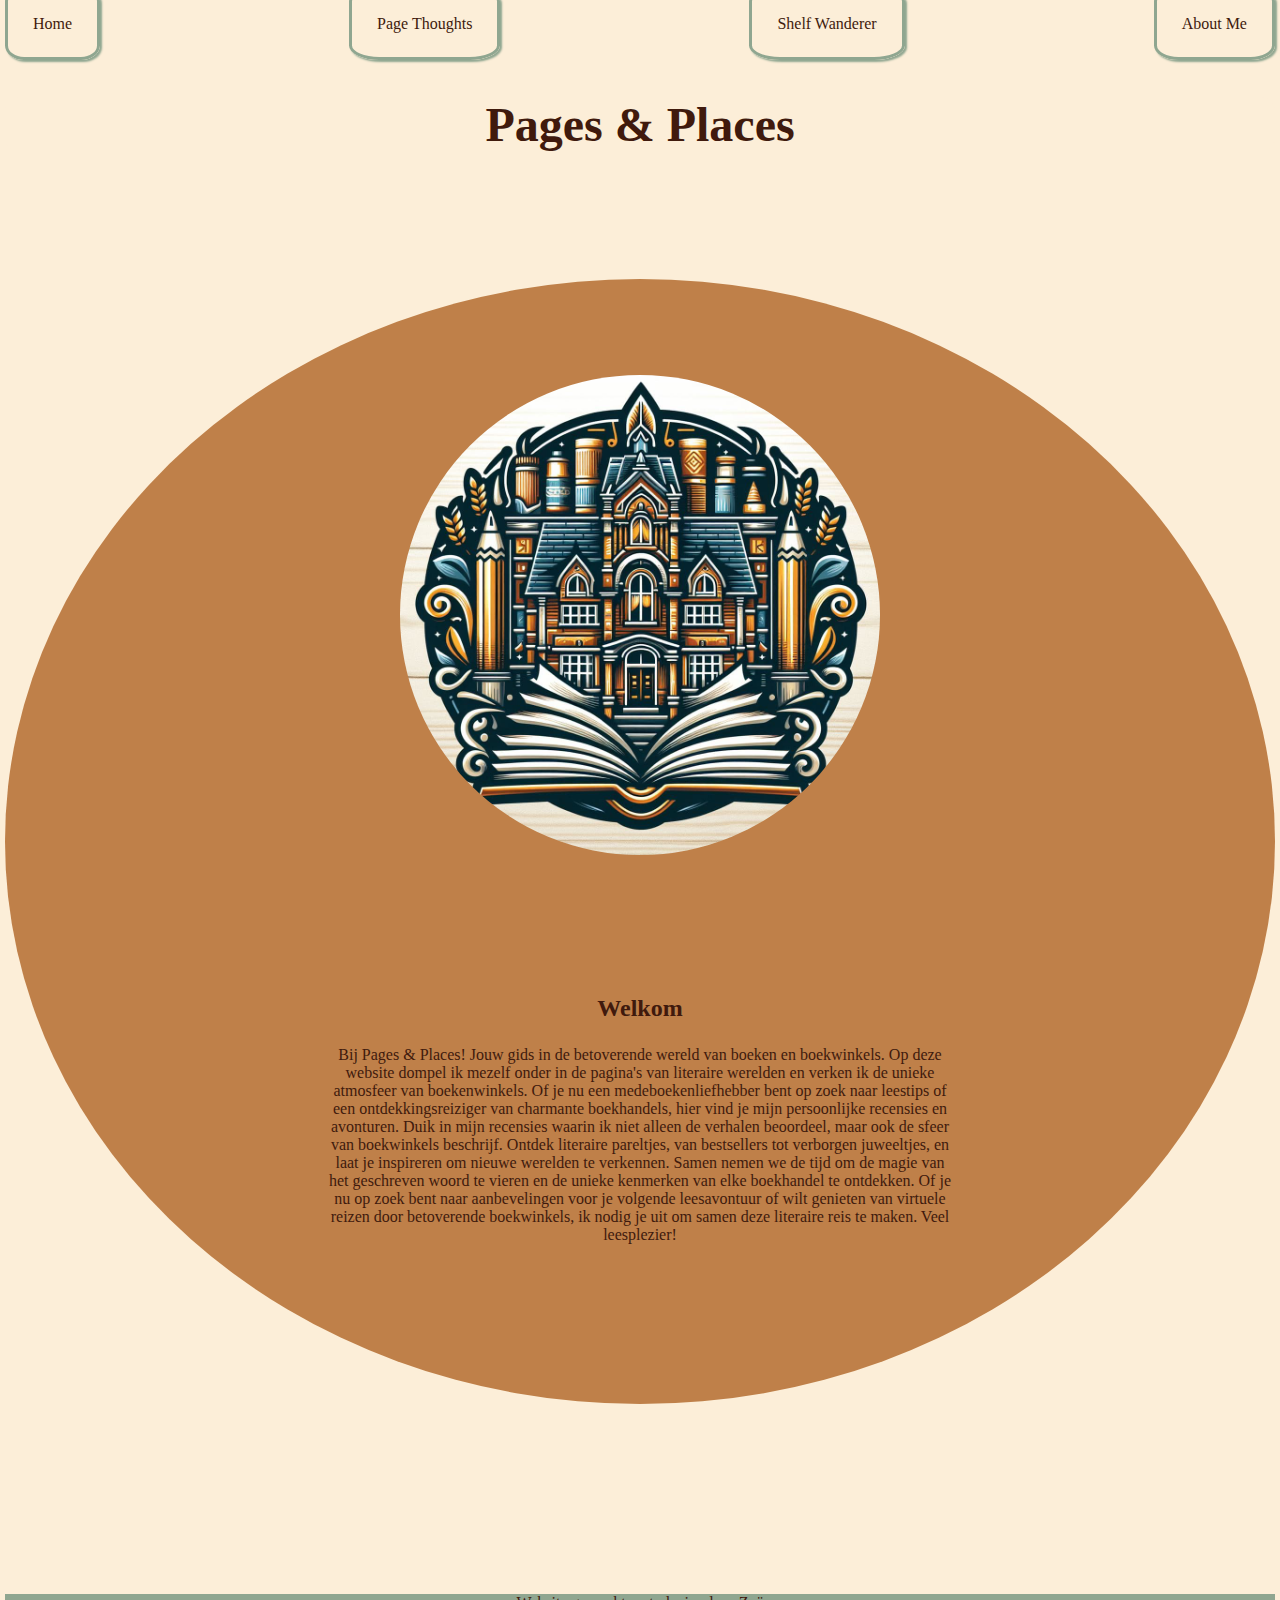
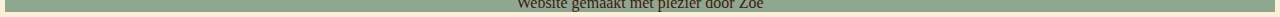
<file: index.html>
<!DOCTYPE html>
<html lang="nl">
<head>
    <meta charset="UTF-8">
    <meta name="viewport" content="width=device-width, initial-scale=1.0">
    <title>Pages&Places</title>
    <link rel="stylesheet" href="style.css">
</head>

<body>
    <header>
        <nav>
            <ul>
                <li><a href="index.html">Home</a></li> 
                <li><a href="page-thoughts.html">Page Thoughts</a></li>
                <li><a href="shelf-wanderer.html">Shelf Wanderer</a></li>
                <li><a href="about-me.html">About Me</a></li>
            </ul>
        </nav>
    </header>
    <main>
        <h1>Pages & Places</h1>
        <section class="homepagina">
                <img src="images/logo-van-website.jpg" alt="een opengeslagen boek met een groot oud huis in het midden, geillustreerd"> <!-- de bron van de foto's zijn: unsplash.com -->
                <h2>Welkom</h2>
                <p>Bij Pages & Places! Jouw gids in de betoverende wereld van boeken en boekwinkels.
                Op deze website dompel ik mezelf onder in de pagina's van literaire werelden en verken ik de unieke atmosfeer van boekenwinkels. 
                Of je nu een medeboekenliefhebber bent op zoek naar leestips of een ontdekkingsreiziger van charmante boekhandels, hier vind je
                mijn persoonlijke recensies en avonturen. Duik in mijn recensies waarin ik niet alleen de verhalen beoordeel, maar
                ook de sfeer van boekwinkels beschrijf. Ontdek literaire pareltjes, van bestsellers tot verborgen juweeltjes, en
                laat je inspireren om nieuwe werelden te verkennen. Samen nemen we de tijd om de magie van het geschreven woord te
                vieren en de unieke kenmerken van elke boekhandel te ontdekken. Of je nu op zoek bent naar aanbevelingen voor je
                volgende leesavontuur of wilt genieten van virtuele reizen door betoverende boekwinkels, ik nodig je uit om samen
                deze literaire reis te maken. Veel leesplezier!</p>
                <!--bron van de tekst is: https://chat.openai.com -->
        </section>
    </main>
    <footer>
        <p>Website gemaakt met plezier door Zoë</p>
    </footer>

</body>
</html>
</file>
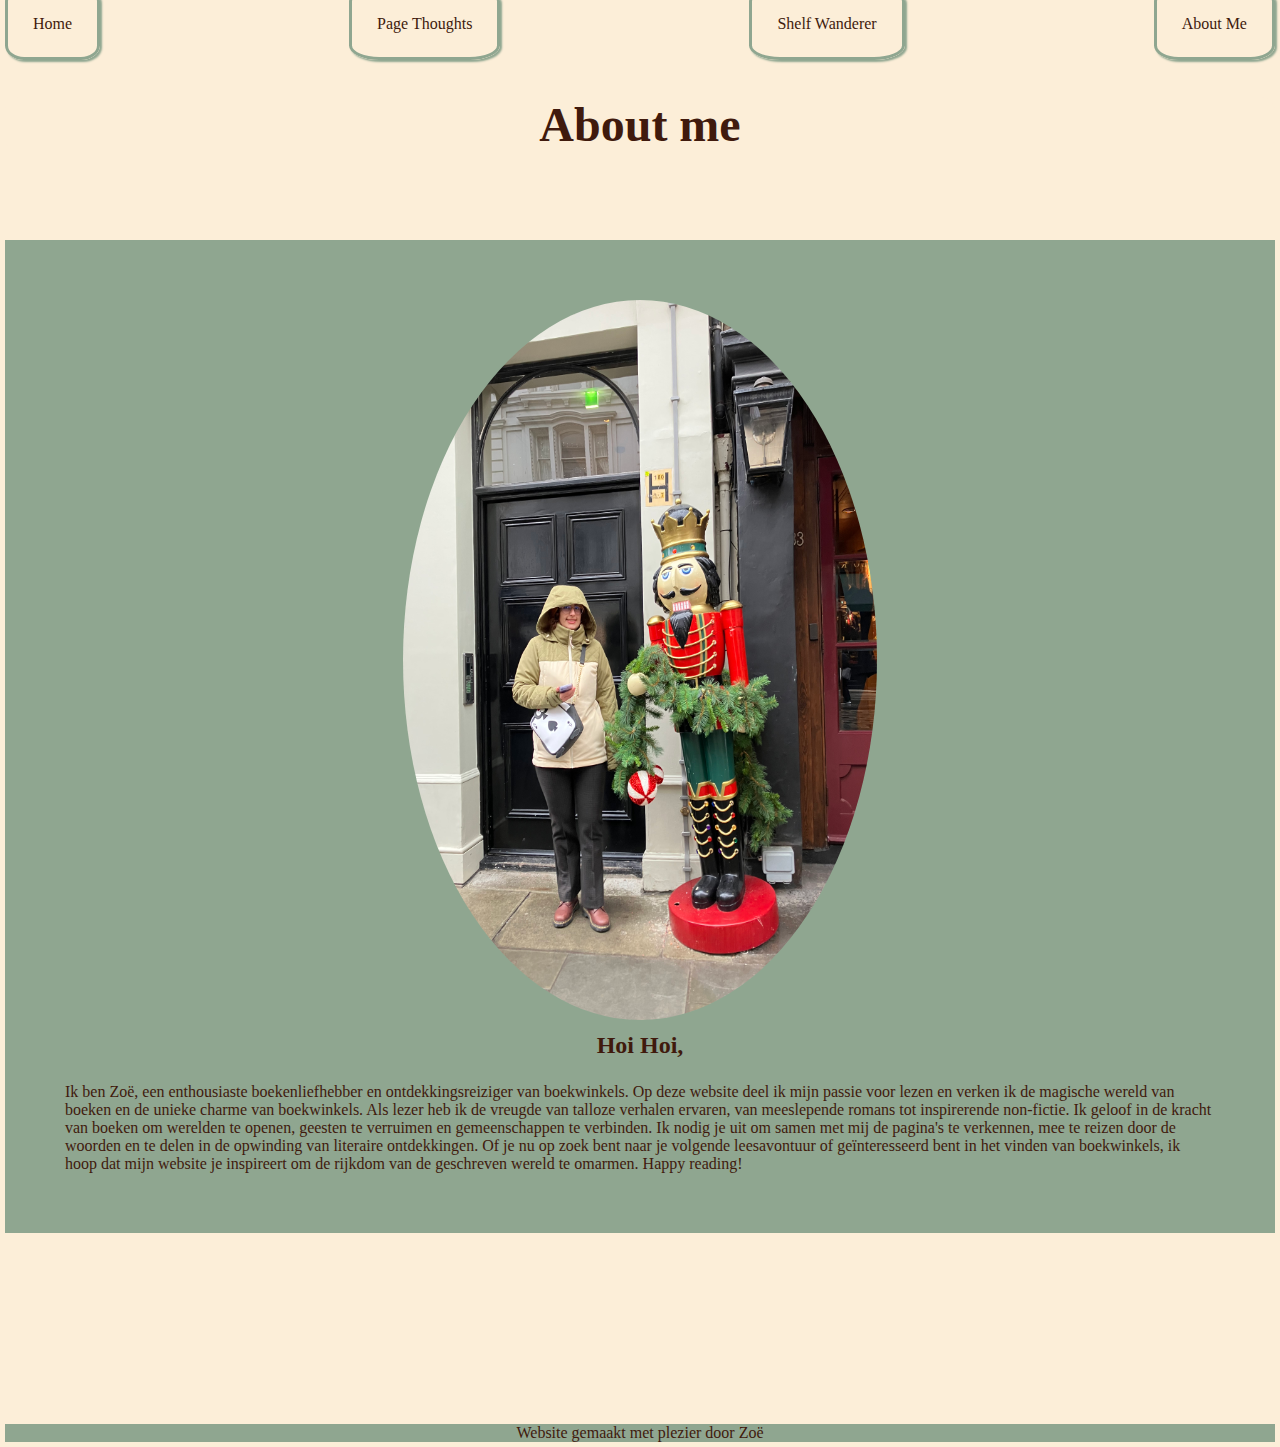
<file: about-me.html>
<!DOCTYPE html>
<html lang="nl">
<head>
    <meta charset="UTF-8">
    <meta name="viewport" content="width=device-width, initial-scale=1.0">
    <title>About Me</title>
    <link rel="stylesheet" href="style.css">
</head>

<body>
    <header>
        <nav>
            <ul>
                <li><a href="index.html">Home</a></li> 
                <li><a href="page-thoughts.html">Page Thoughts</a></li>
                <li><a href="shelf-wanderer.html">Shelf Wanderer</a></li>
                <li><a href="about-me.html">About Me</a></li>
            </ul>
        </nav>
    </header>
    <main>
            <h1>About me</h1>
    <section>
        <div class="coolman">
            <img src="images/comp-ik-met-notenkraker.jpeg" alt="een foto van een meisje en een levensgrote notenkraker pop">
            <h2>Hoi Hoi,</h2>
            <p>Ik ben Zoë, een enthousiaste boekenliefhebber en ontdekkingsreiziger van boekwinkels.
                Op deze website deel ik mijn passie voor lezen en verken ik de magische wereld van boeken en de unieke charme van boekwinkels. 
                Als lezer heb ik de vreugde van talloze verhalen ervaren, van meeslepende romans tot inspirerende non-fictie. 
                Ik geloof in de kracht van boeken om werelden te openen, geesten te verruimen en gemeenschappen te verbinden.
                Ik nodig je uit om samen met mij de pagina's te verkennen, mee te reizen door de woorden 
                en te delen in de opwinding van literaire ontdekkingen. Of je nu op zoek bent naar je volgende leesavontuur 
                of geïnteresseerd bent in het vinden van boekwinkels, ik hoop dat mijn website je inspireert om de rijkdom van de geschreven wereld te omarmen. 
                Happy reading!
            </p> <!--bron van de tekst is: https://chat.openai.com -->
        </div>
    </section>
    </main>
    <footer>
        <p>Website gemaakt met plezier door Zoë</p>
    </footer>

</body>
</html>
</file>
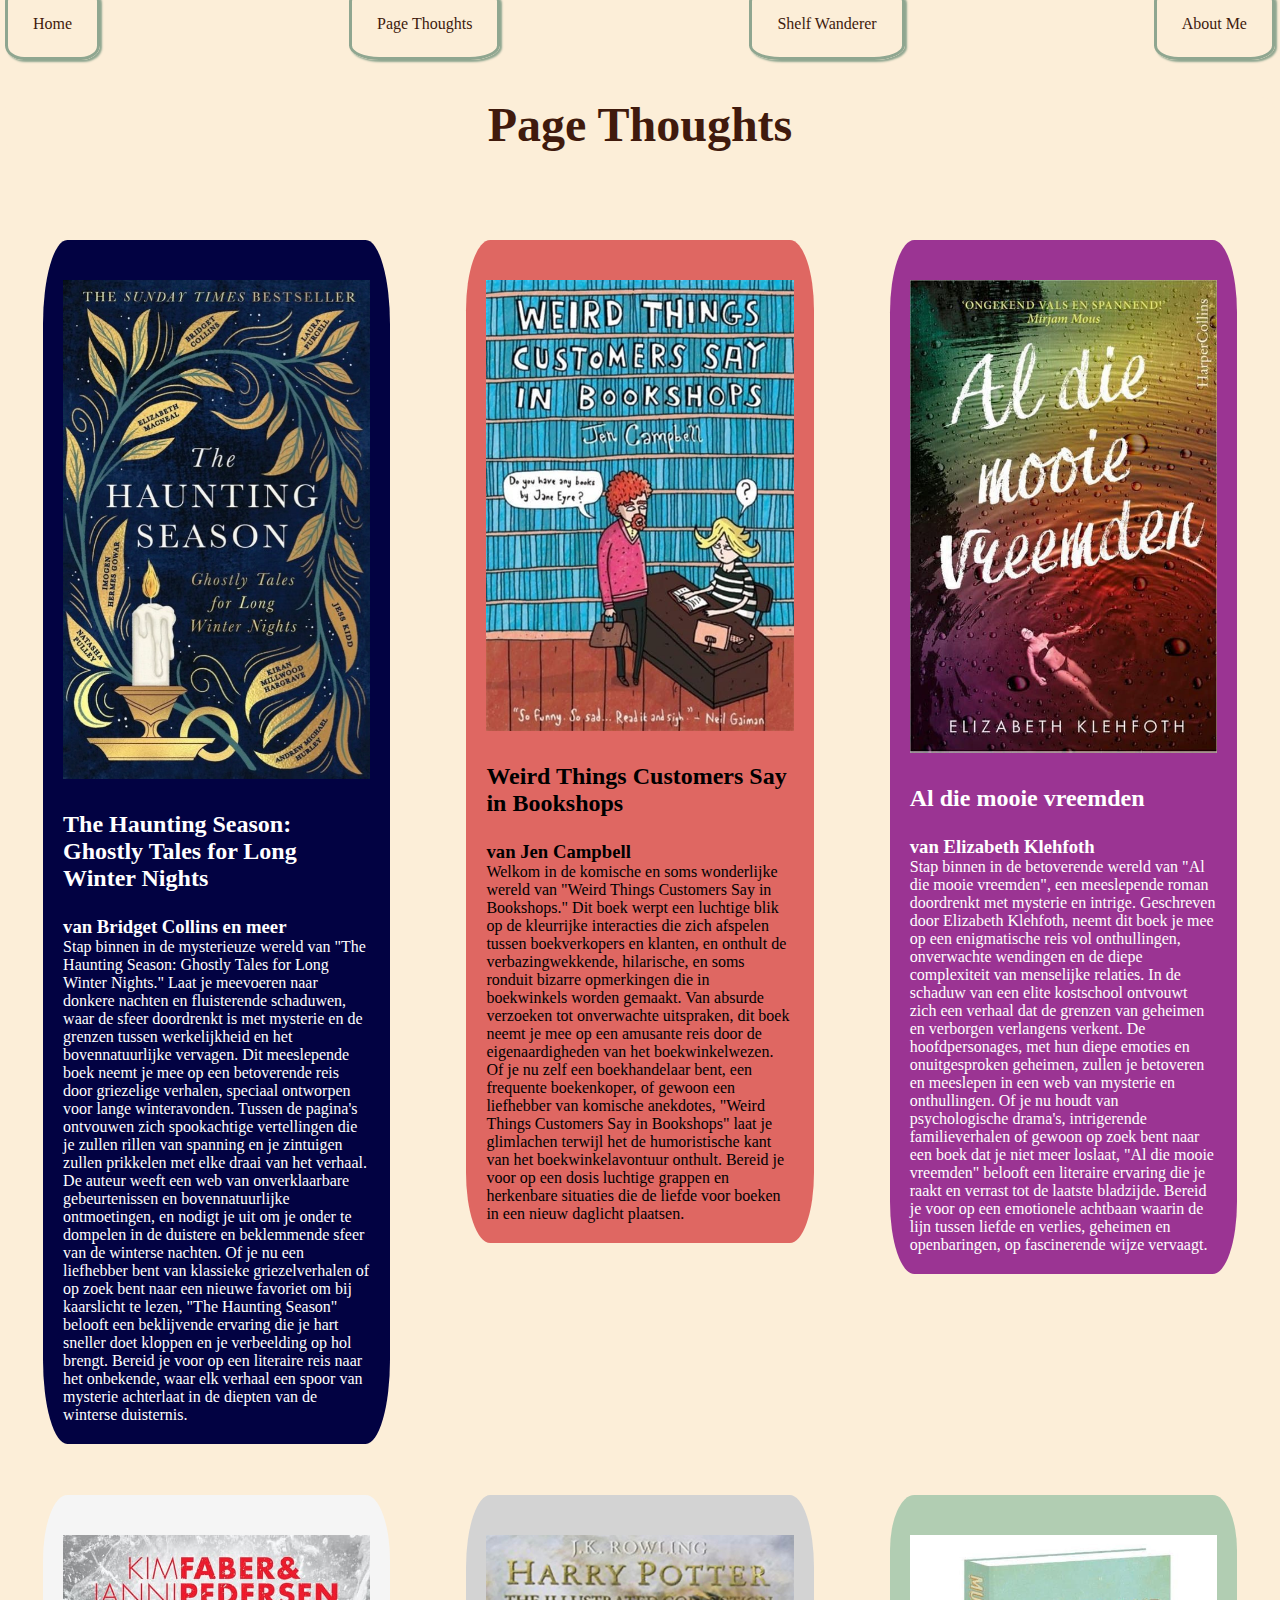
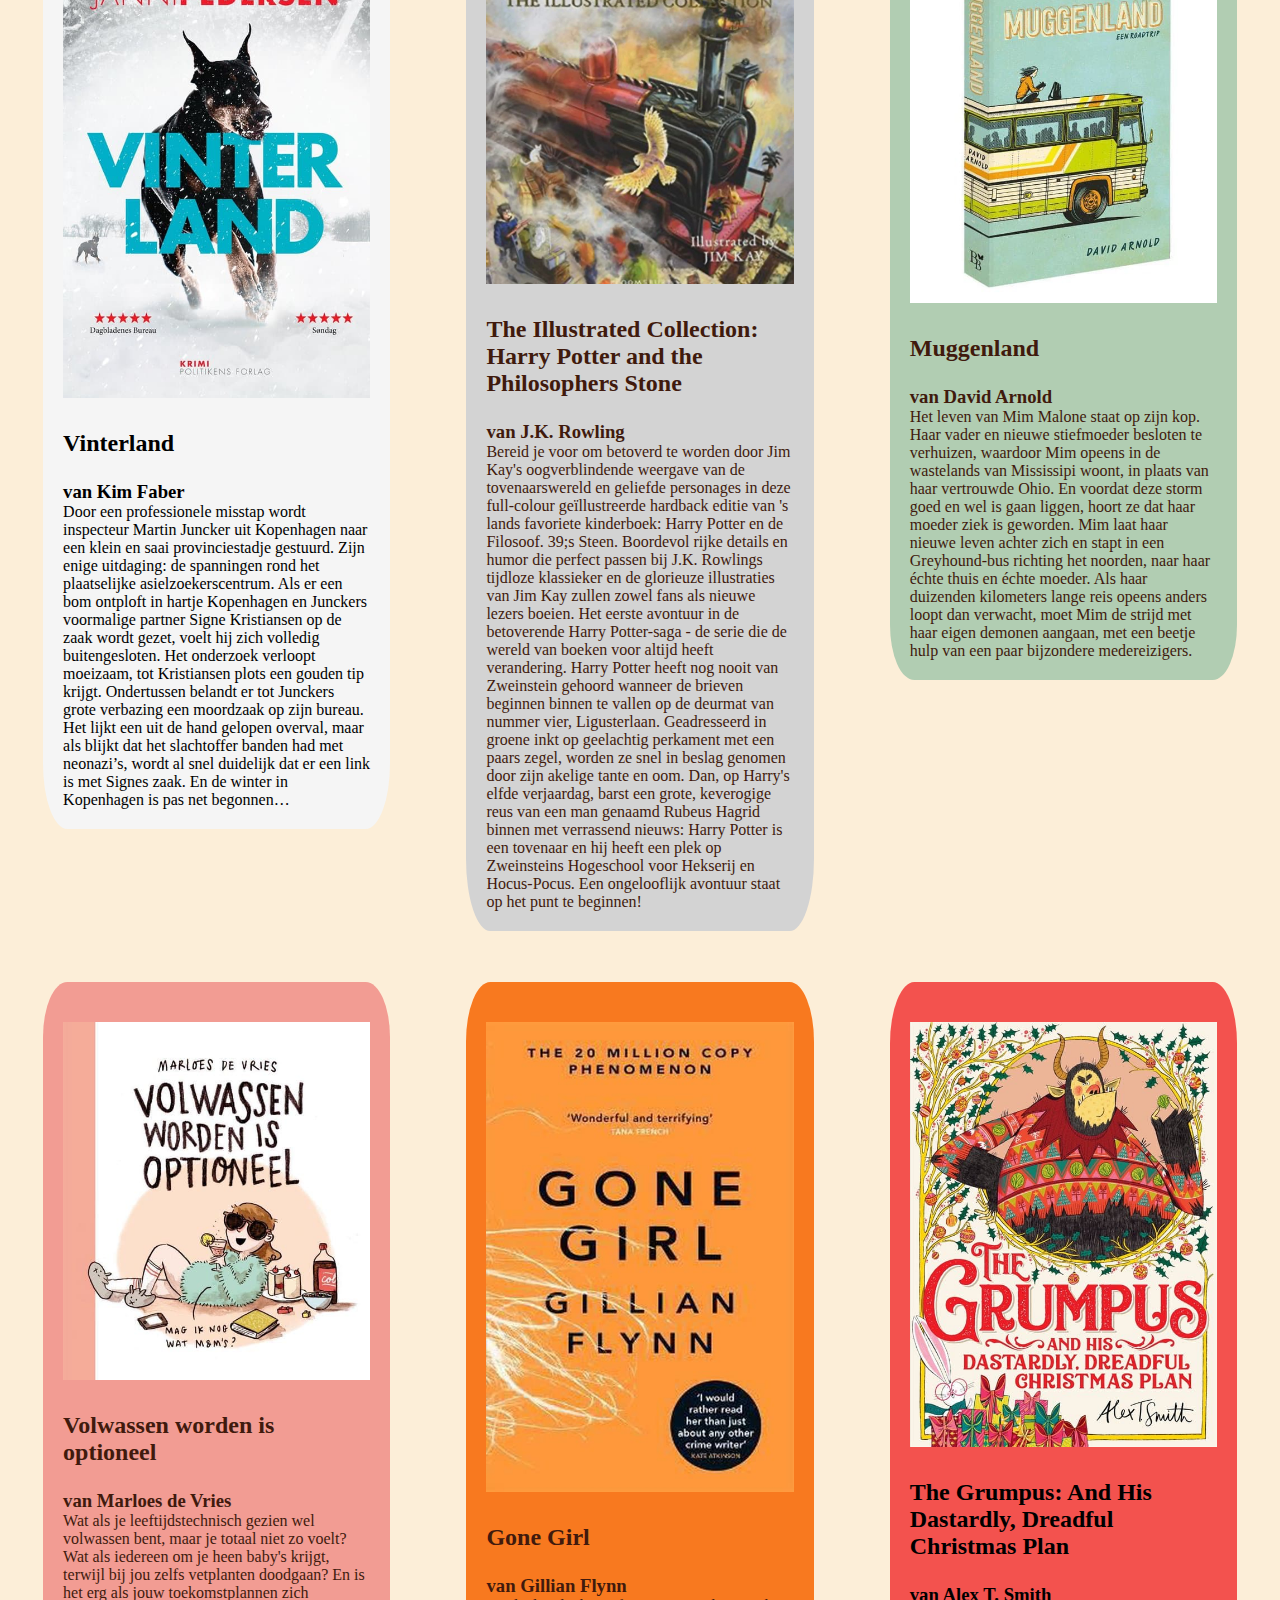
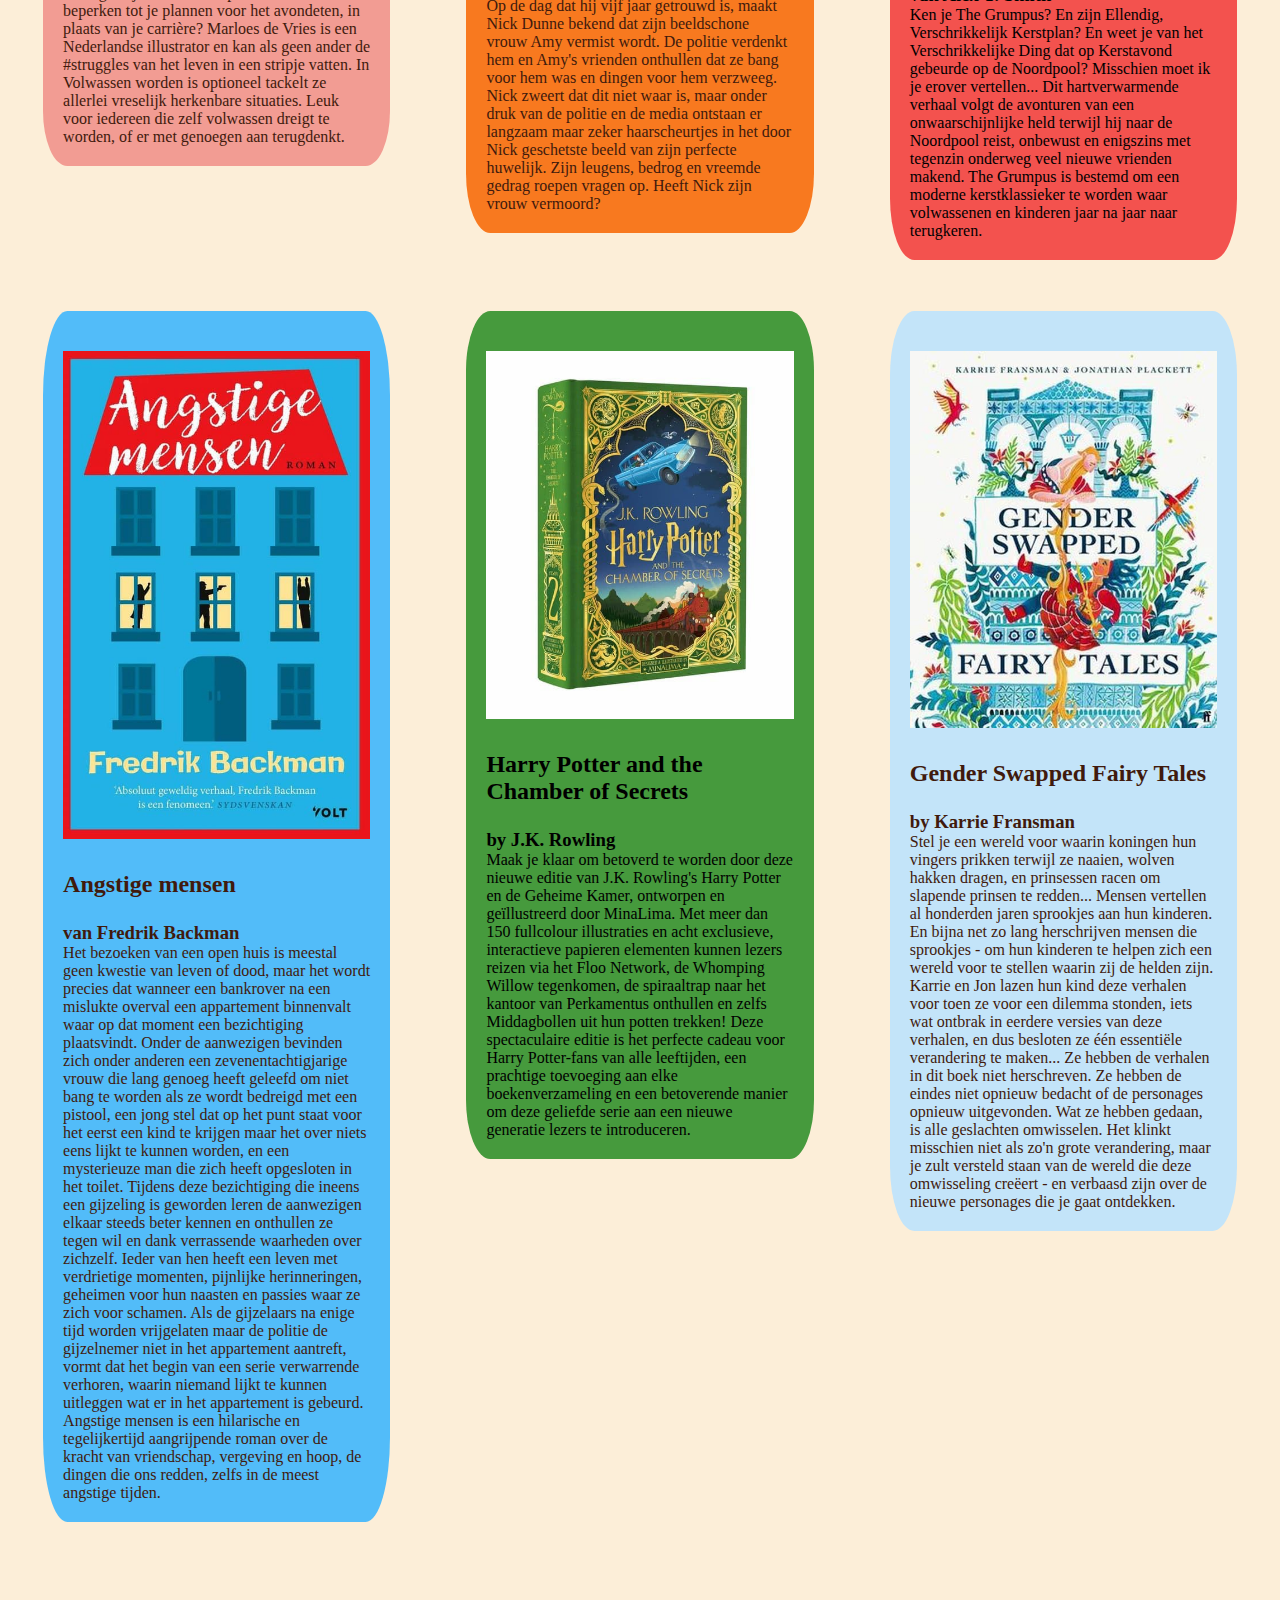
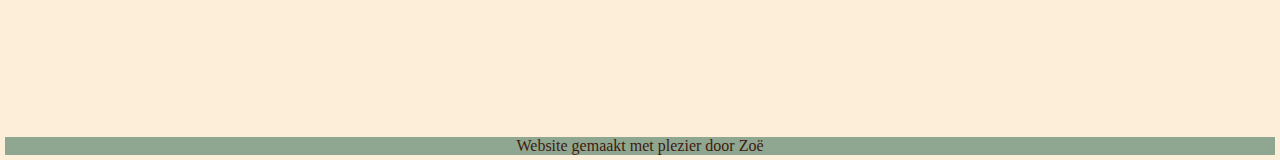
<file: page-thoughts.html>
<!DOCTYPE html>
<html lang="nl">
<head>
    <meta charset="UTF-8">
    <meta name="viewport" content="width=device-width, initial-scale=1.0">
    <title>Page Thoughts</title>
    <link rel="stylesheet" href="style.css">
</head>

<body>
    <header>
        <nav>
            <ul>
                <li><a href="index.html">Home</a></li> 
                <li><a href="page-thoughts.html">Page Thoughts</a></li>
                <li><a href="shelf-wanderer.html">Shelf Wanderer</a></li>
                <li><a href="about-me.html">About Me</a></li>
            </ul>
        </nav>
    </header>
    <main>

        <h1>Page Thoughts</h1>
        <div>
            <section class="links">
                <img src="images/the-haunting-season.jpg" alt="the haunting season boek omhulsel, er is een kaars te zien en goudkleurige blaadjes, alles is geïllustreerd"> <!--bron van de foto is: https://www.bol.com/nl/nl/p/the-haunting-season/9300000017387103/?bltgh=p1vFdNLjZmBCxAc1CspCRQ.2_24.25.ProductImage -->
                <h2>The Haunting Season: Ghostly Tales for Long Winter Nights</h2>
                <h3>van Bridget Collins en meer</h3>
                <p>Stap binnen in de mysterieuze wereld van "The Haunting Season: Ghostly Tales for Long Winter Nights." Laat je 
                    meevoeren naar donkere nachten en fluisterende schaduwen, waar de sfeer doordrenkt is met mysterie en de grenzen 
                    tussen werkelijkheid en het bovennatuurlijke vervagen. Dit meeslepende boek neemt je mee op een betoverende reis 
                    door griezelige verhalen, speciaal ontworpen voor lange winteravonden. Tussen de pagina's ontvouwen zich 
                    spookachtige vertellingen die je zullen rillen van spanning en je zintuigen zullen prikkelen met elke draai van 
                    het verhaal. De auteur weeft een web van onverklaarbare gebeurtenissen en bovennatuurlijke ontmoetingen, en nodigt 
                    je uit om je onder te dompelen in de duistere en beklemmende sfeer van de winterse nachten. Of je nu een 
                    liefhebber bent van klassieke griezelverhalen of op zoek bent naar een nieuwe favoriet om bij kaarslicht te lezen, 
                    "The Haunting Season" belooft een beklijvende ervaring die je hart sneller doet kloppen en je verbeelding op hol 
                    brengt. Bereid je voor op een literaire reis naar het onbekende, waar elk verhaal een spoor van mysterie 
                    achterlaat in de diepten van de winterse duisternis.
                </p> <!--bron van de tekst is: https://chat.openai.com -->
            </section>
            <section class="rechts">
                <img src="images/comp-weird-things-people-say-in-bookshops.jpg" alt="boek cover van het boek weird things people say in bookshops, erop zijn twee geïllustreerde mensen te zien, ze staan in een boekenwinkel en de ene persoon vraagt wat aan de ander."> <!--bron van de foto is: https://www.bol.com/nl/nl/p/weird-things-customers-say-in-bookshops/9200000000236870/?bltgh=qIvCtouRx-t8K3buVVpHNg.2_12.13.ProductTitle -->
                <h2>Weird Things Customers Say in Bookshops</h2>
                <h3>van Jen Campbell</h3>
                <p>Welkom in de komische en soms wonderlijke wereld van "Weird Things Customers Say in Bookshops." Dit boek werpt 
                    een luchtige blik op de kleurrijke interacties die zich afspelen tussen boekverkopers en klanten, en onthult 
                    de verbazingwekkende, hilarische, en soms ronduit bizarre opmerkingen die in boekwinkels worden gemaakt. Van 
                    absurde verzoeken tot onverwachte uitspraken, dit boek neemt je mee op een amusante reis door de eigenaardigheden 
                    van het boekwinkelwezen. Of je nu zelf een boekhandelaar bent, een frequente boekenkoper, of gewoon een 
                    liefhebber van komische anekdotes, "Weird Things Customers Say in Bookshops" laat je glimlachen terwijl het 
                    de humoristische kant van het boekwinkelavontuur onthult. Bereid je voor op een dosis luchtige grappen en 
                    herkenbare situaties die de liefde voor boeken in een nieuw daglicht plaatsen.
                </p> <!--bron van de tekst is: https://chat.openai.com -->
            </section>
            <section class="mooie">
                <img src="images/comp-al-die-mooie-vreemden.jpg" alt="al die mooie vreemden boek cover, er is een vrouw te zien die op haar rug in het water drijft."> <!--bron van de foto is: https://www.bol.com/nl/nl/p/al-die-mooie-vreemden/9200000108666798/?bltgh=lRzg9mqOI1YulYcx0D9JUw.2_6.7.ProductTitle -->
                <h2>Al die mooie vreemden</h2>
                <h3>van Elizabeth Klehfoth</h3>
                <p>Stap binnen in de betoverende wereld van "Al die mooie vreemden", een meeslepende roman doordrenkt met mysterie 
                    en intrige. Geschreven door Elizabeth Klehfoth, neemt dit boek je mee op een enigmatische reis vol onthullingen, 
                    onverwachte wendingen en de diepe complexiteit van menselijke relaties. In de schaduw van een elite kostschool 
                    ontvouwt zich een verhaal dat de grenzen van geheimen en verborgen verlangens verkent. De hoofdpersonages, met 
                    hun diepe emoties en onuitgesproken geheimen, zullen je betoveren en meeslepen in een web van mysterie en 
                    onthullingen. Of je nu houdt van psychologische drama's, intrigerende familieverhalen of gewoon op zoek bent 
                    naar een boek dat je niet meer loslaat, "Al die mooie vreemden" belooft een literaire ervaring die je raakt 
                    en verrast tot de laatste bladzijde. Bereid je voor op een emotionele achtbaan waarin de lijn tussen liefde 
                    en verlies, geheimen en openbaringen, op fascinerende wijze vervaagt.
                </p> <!--bron van de tekst is: https://chat.openai.com -->
            </section>
        </div>
        <div>
            <section class="vinterland">
                <img src="images/comp-vinterland.jpg" alt="boek cover vinterland, er zijn twee doberman honden te zien, eentje dichtbij en de ander ver weg, degene die het grootste in beeld staat is aan het rennen door de sneeuw die overal ligt."> <!--bron van de foto is: https://www.bol.com/nl/nl/p/vinterland/9300000109206829/?c2a=buy&bltgh=lV2tXXOT5X0WrotuUFdHpA.2_24_25.26.FeatureOptionButton#productTitle -->
                <h2>Vinterland</h2>
                <h3>van Kim Faber</h3>
                <p>Door een professionele misstap wordt inspecteur Martin Juncker uit Kopenhagen naar een klein en saai 
                    provinciestadje gestuurd. Zijn enige uitdaging: de spanningen rond het plaatselijke asielzoekerscentrum. Als 
                    er een bom ontploft in hartje Kopenhagen en Junckers voormalige partner Signe Kristiansen op de zaak wordt 
                    gezet, voelt hij zich volledig buitengesloten. Het onderzoek verloopt moeizaam, tot Kristiansen plots een 
                    gouden tip krijgt. Ondertussen belandt er tot Junckers grote verbazing een moordzaak op zijn bureau. Het 
                    lijkt een uit de hand gelopen overval, maar als blijkt dat het slachtoffer banden had met neonazi’s, wordt al 
                    snel duidelijk dat er een link is met Signes zaak. En de winter in Kopenhagen is pas net begonnen…
                </p> <!--bron van de tekst is: https://chat.openai.com -->
            </section>
            <section class="hpstone">
                <img src="images/comp-harry-potter-illustrated-philosophers-stone.jpg" alt="harry potter geïllustreerde steen der wijzen boek cover, er is een grote rood zwarte stoomlocomotief te zien, een uil, kat, harry potter, en veel rook. Die vele rook komt door de stoomlocomotief die al duidelijk aan het stomen is."> <!--bron van de foto is:https://www.goodreads.com/book/show/197083574-harry-potter-and-the-philosopher-s-stone?from_search=true&from_srp=true&qid=Q5Ek1H4IMt&rank=2 -->
                <h2>The Illustrated Collection: Harry Potter and the Philosophers Stone</h2>
                <h3>van J.K. Rowling</h3>
                <p> Bereid je voor om betoverd te worden door Jim Kay's oogverblindende weergave van de tovenaarswereld en 
                    geliefde personages in deze full-colour geïllustreerde hardback editie van 's lands favoriete kinderboek: 
                    Harry Potter en de Filosoof. 39;s Steen. Boordevol rijke details en humor die perfect passen bij J.K. Rowlings 
                    tijdloze klassieker en de glorieuze illustraties van Jim Kay zullen zowel fans als nieuwe lezers boeien. Het 
                    eerste avontuur in de betoverende Harry Potter-saga - de serie die de wereld van boeken voor altijd heeft 
                    verandering. Harry Potter heeft nog nooit van Zweinstein gehoord wanneer de brieven beginnen binnen te vallen 
                    op de deurmat van nummer vier, Ligusterlaan. Geadresseerd in groene inkt op geelachtig perkament met een paars 
                    zegel, worden ze snel in beslag genomen door zijn akelige tante en oom. Dan, op Harry's elfde verjaardag, barst 
                    een grote, keverogige reus van een man genaamd Rubeus Hagrid binnen met verrassend nieuws: Harry Potter is een 
                    tovenaar en hij heeft een plek op Zweinsteins Hogeschool voor Hekserij en Hocus-Pocus. Een ongelooflijk avontuur 
                    staat op het punt te beginnen!
                </p> <!--bron van de tekst is: https://chat.openai.com -->
            </section>
            <section class="muggenland">
                <img src="images/comp-muggenland.jpg" alt="Muggenland boek cover, waarop een bus te zien is waar een meisje op zit met een boek in haar handen en een rugzak naast haar, het is allemaal geïllustreerd."> <!--bron van de foto is: https://www.bol.com/nl/nl/p/muggenland/9200000076194926/?bltgh=qNRb5HtsqT8gSv3La-5BfA.2_6.7.ProductTitle -->
                <h2>Muggenland</h2>
                <h3>van David Arnold</h3>
                <p>Het leven van Mim Malone staat op zijn kop. Haar vader en nieuwe stiefmoeder besloten te verhuizen, waardoor 
                    Mim opeens in de wastelands van Mississipi woont, in plaats van haar vertrouwde Ohio. En voordat deze 
                    storm goed en wel is gaan liggen, hoort ze dat haar moeder ziek is geworden. Mim laat haar nieuwe leven 
                    achter zich en stapt in een Greyhound-bus richting het noorden, naar haar échte thuis en échte moeder. 
                    Als haar duizenden kilometers lange reis opeens anders loopt dan verwacht, moet Mim de strijd met haar 
                    eigen demonen aangaan, met een beetje hulp van een paar bijzondere medereizigers.
                </p> <!--bron van de tekst is: https://chat.openai.com -->
            </section>
        </div>
        <div>
            <section class="volwassenwordenisoptioneel">
                <img src="images/comp-volwassen-worden-is-optioneel.jpg" alt="Volwassen worden is optioneel boek cover, waarop een geïllustreerde vrouw liggend op haar zij te zien is met een zonnebril op en een cocktail in haar hand. Ze heeft lange sokken aan die tot net onder haar knieën komen en ze heeft grijze dierensloffen aan. Om haar heen ligt een taart met die een stuk mist, een coca cola flesje waar al een paar slokken uit zijn, een bakje met snoepjes, een dicht boek en een telefoon die oplicht. "> <!--bron van de foto is: https://www.bol.com/nl/nl/p/volwassen-worden-is-optioneel/9200000101990278/?bltgh=hQia8dRHTogwBIq-NXZOdg.2_11.12.ProductTitle -->
                <h2>Volwassen worden is optioneel</h2>
                <h3>van Marloes de Vries</h3>
                <p>Wat als je leeftijdstechnisch gezien wel volwassen bent, maar je totaal niet zo voelt? Wat als iedereen 
                    om je heen baby's krijgt, terwijl bij jou zelfs vetplanten doodgaan? En is het erg als jouw toekomstplannen 
                    zich beperken tot je plannen voor het avondeten, in plaats van je carrière? Marloes de Vries is een 
                    Nederlandse illustrator en kan als geen ander de #struggles van het leven in een stripje vatten. In 
                    Volwassen worden is optioneel tackelt ze allerlei vreselijk herkenbare situaties. Leuk voor iedereen 
                    die zelf volwassen dreigt te worden, of er met genoegen aan terugdenkt.
                </p> <!--bron van de tekst is: https://chat.openai.com -->
            </section>
            <section class="gonegirl">
                <img src="images/comp-gone-girl.jpg" alt="gone girl boek cover, waarop de titel van het boek te zien is en een paar citaten uit reviews van het boek."> <!--bron van de foto is: https://www.bol.com/nl/nl/p/gone-girl/9200000007557285/?bltgh=mQlvueVKPOiWrl8UKO1K3Q.2_18.19.ProductTitle -->
                <h2>Gone Girl</h2>
                <h3>van Gillian Flynn</h3>
                <p>Op de dag dat hij vijf jaar getrouwd is, maakt Nick Dunne bekend dat zijn beeldschone vrouw Amy vermist 
                    wordt. De politie verdenkt hem en Amy's vrienden onthullen dat ze bang voor hem was en dingen voor hem 
                    verzweeg. Nick zweert dat dit niet waar is, maar onder druk van de politie en de media ontstaan er langzaam 
                    maar zeker haarscheurtjes in het door Nick geschetste beeld van zijn perfecte huwelijk. Zijn leugens, 
                    bedrog en vreemde gedrag roepen vragen op. Heeft Nick zijn vrouw vermoord?
                </p> <!--bron van de tekst is: https://chat.openai.com -->
            </section>
            <section class="grumpus">
                <img src="images/comp-the-grumpus.jpg" alt="the grumpus boek cover, waarop de Grumpus zelf te zien is, hij heeft een bolletje wol vast tussen zijn duim en wijsvinger. Ook is er onderin een wit konijn te zien met een bril op. Het konijn staat achter ongeveer 7 ingepakte cadeautjes. "> <!--bron van de foto is: https://www.bol.com/nl/nl/p/the-grumpus/9300000088997192/?bltgh=vEUFVlGA00RxOgpzRC6Q.2_6.7.ProductTitle -->
                <h2>The Grumpus: And His Dastardly, Dreadful Christmas Plan</h2>
                <h3>van Alex T. Smith</h3>
                <p>Ken je The Grumpus? En zijn Ellendig, Verschrikkelijk Kerstplan? En weet je van het Verschrikkelijke Ding 
                    dat op Kerstavond gebeurde op de Noordpool? Misschien moet ik je erover vertellen... Dit hartverwarmende 
                    verhaal volgt de avonturen van een onwaarschijnlijke held terwijl hij naar de Noordpool reist, onbewust
                    en enigszins met tegenzin onderweg veel nieuwe vrienden makend. The Grumpus is bestemd om een moderne 
                    kerstklassieker te worden waar volwassenen en kinderen jaar na jaar naar terugkeren.
                </p> <!--bron van de tekst is: https://chat.openai.com -->
            </section>
        </div>
        <div>
            <section class="angstigemensen">
                <img src="images/comp-angstige-mensen.jpg" alt="angstige mensen boek cover, er is een blauw huis met een rood dak te zien, er zijn drie mensen te zien in de ramen waarvan eentje een wapen richt op een ander persoon in het andere raam.  "> <!--bron van de foto is: https://www.bol.com/nl/nl/p/angstige-mensen/9300000009568568/?bltgh=qff4wt9AyC8S0j4Xd2FEcA.2_12.13.ProductTitle -->
                <h2>Angstige mensen</h2>
                <h3>van Fredrik Backman</h3>
                <p>Het bezoeken van een open huis is meestal geen kwestie van leven of dood, maar het wordt precies dat 
                    wanneer een bankrover na een mislukte overval een appartement binnenvalt waar op dat moment een 
                    bezichtiging plaatsvindt. Onder de aanwezigen bevinden zich onder anderen een zevenentachtigjarige 
                    vrouw die lang genoeg heeft geleefd om niet bang te worden als ze wordt bedreigd met een pistool, 
                    een jong stel dat op het punt staat voor het eerst een kind te krijgen maar het over niets eens 
                    lijkt te kunnen worden, en een mysterieuze man die zich heeft opgesloten in het toilet. Tijdens 
                    deze bezichtiging die ineens een gijzeling is geworden leren de aanwezigen elkaar steeds beter 
                    kennen en onthullen ze tegen wil en dank verrassende waarheden over zichzelf. Ieder van hen heeft 
                    een leven met verdrietige momenten, pijnlijke herinneringen, geheimen voor hun naasten en passies 
                    waar ze zich voor schamen. Als de gijzelaars na enige tijd worden vrijgelaten maar de politie de 
                    gijzelnemer niet in het appartement aantreft, vormt dat het begin van een serie verwarrende 
                    verhoren, waarin niemand lijkt te kunnen uitleggen wat er in het appartement is gebeurd. 
                    Angstige mensen is een hilarische en tegelijkertijd aangrijpende roman over de kracht van 
                    vriendschap, vergeving en hoop, de dingen die ons redden, zelfs in de meest angstige tijden.
                </p> <!--bron van de tekst is: https://chat.openai.com -->
            </section>
            <section class="chamberofsecrets">
                <img src="images/comp-harry-potter-chamber-of-secrets.jpg" alt="harry potter and the chamber of secrets/en de geheime kamer boek cover, waarop een zwart rode locomotief te zien is, daarboven vliegt een blauwe auto waarin Ron Weasley en Harry Potter zitten. Vlak boven de auto vliegt de uil Hedwig. "> <!--bron van de foto is: https://www.bol.com/nl/nl/p/harry-potter-and-the-chamber-of-secrets-english-engels-illustrated-edition/9300000025313170/?bltgh=qfs3XzctljzbYB0vuutCrw.2_16.18.ProductTitle -->
                <h2>Harry Potter and the Chamber of Secrets</h2>
                <h3>by J.K. Rowling</h3>
                <p>Maak je klaar om betoverd te worden door deze nieuwe editie van J.K. Rowling's Harry Potter en 
                    de Geheime Kamer, ontworpen en geïllustreerd door MinaLima. Met meer dan 150 fullcolour illustraties 
                    en acht exclusieve, interactieve papieren elementen kunnen lezers reizen via het Floo Network, de 
                    Whomping Willow tegenkomen, de spiraaltrap naar het kantoor van Perkamentus onthullen en zelfs 
                    Middagbollen uit hun potten trekken! Deze spectaculaire editie is het perfecte cadeau voor Harry 
                    Potter-fans van alle leeftijden, een prachtige toevoeging aan elke boekenverzameling en een 
                    betoverende manier om deze geliefde serie aan een nieuwe generatie lezers te introduceren.
                </p> <!--bron van de tekst is: https://chat.openai.com -->
            </section>
            <section class="genderswapped">
                <img src="images/comp-gender-swapped.jpg" alt="gender swapped fairytales boek cover, waarop veel kleurrijke planten te zien zijn, een oud gebouw, en een mannelijke rapunzel die zijn haar naar beneden heeft laten hangen, via de haren klimt er een vrouw naar boven."> <!--bron van de foto is: https://www.bol.com/nl/nl/p/gender-swapped-fairy-tales/9200000131487562/?bltgh=iohuOki8HKENA9E3wWRC0g.2_6.7.ProductTitle -->
                <h2>Gender Swapped Fairy Tales</h2>
                <h3>by Karrie Fransman</h3>
                <p>Stel je een wereld voor waarin koningen hun vingers prikken terwijl ze naaien, wolven hakken dragen, 
                    en prinsessen racen om slapende prinsen te redden... Mensen vertellen al honderden jaren sprookjes 
                    aan hun kinderen. En bijna net zo lang herschrijven mensen die sprookjes - om hun kinderen te helpen 
                    zich een wereld voor te stellen waarin zij de helden zijn. Karrie en Jon lazen hun kind deze verhalen 
                    voor toen ze voor een dilemma stonden, iets wat ontbrak in eerdere versies van deze verhalen, en dus 
                    besloten ze één essentiële verandering te maken... Ze hebben de verhalen in dit boek niet herschreven. 
                    Ze hebben de eindes niet opnieuw bedacht of de personages opnieuw uitgevonden. Wat ze hebben gedaan, 
                    is alle geslachten omwisselen. Het klinkt misschien niet als zo'n grote verandering, maar je zult 
                    versteld staan van de wereld die deze omwisseling creëert - en verbaasd zijn over de nieuwe personages 
                    die je gaat ontdekken.
                </p> <!--bron van de tekst is: https://chat.openai.com -->
            </section>
        </div>
    </main>

    <footer>
        <p>Website gemaakt met plezier door Zoë</p>
    </footer>

</body>
</html>
</file>
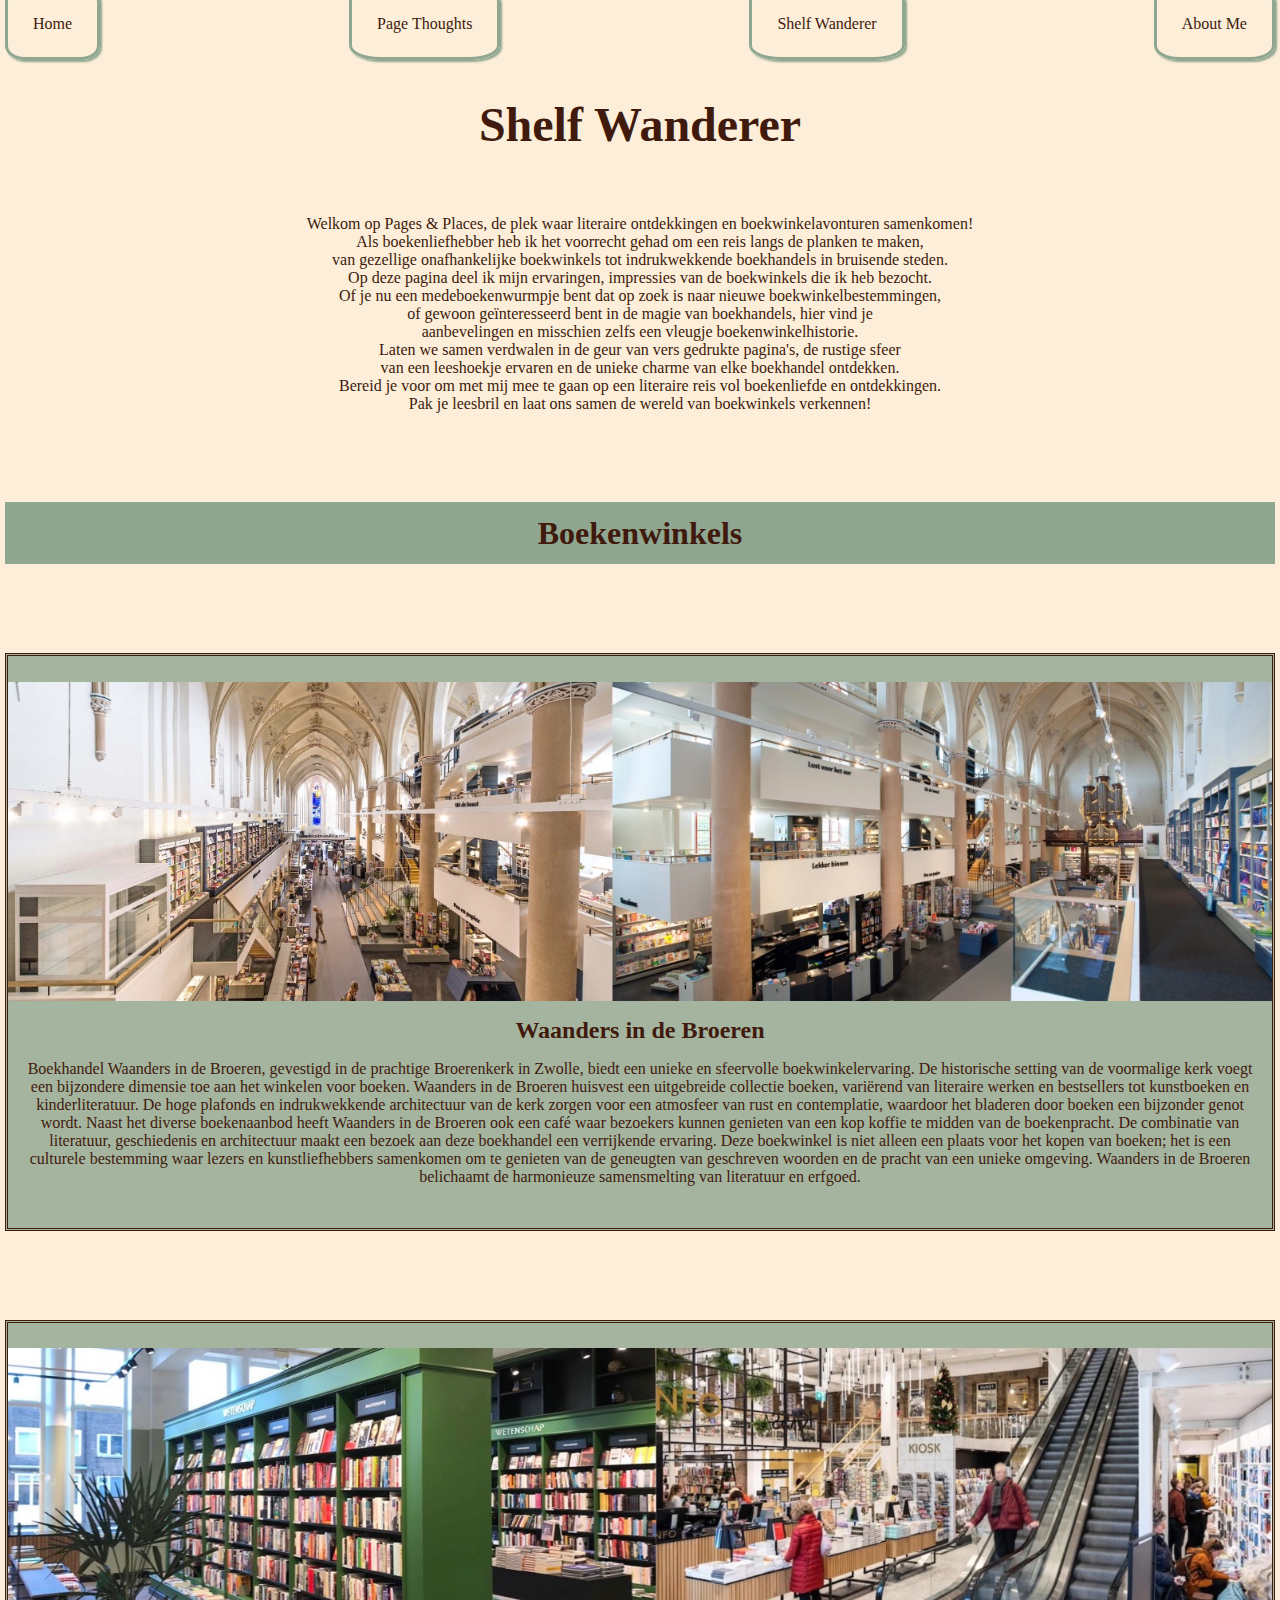
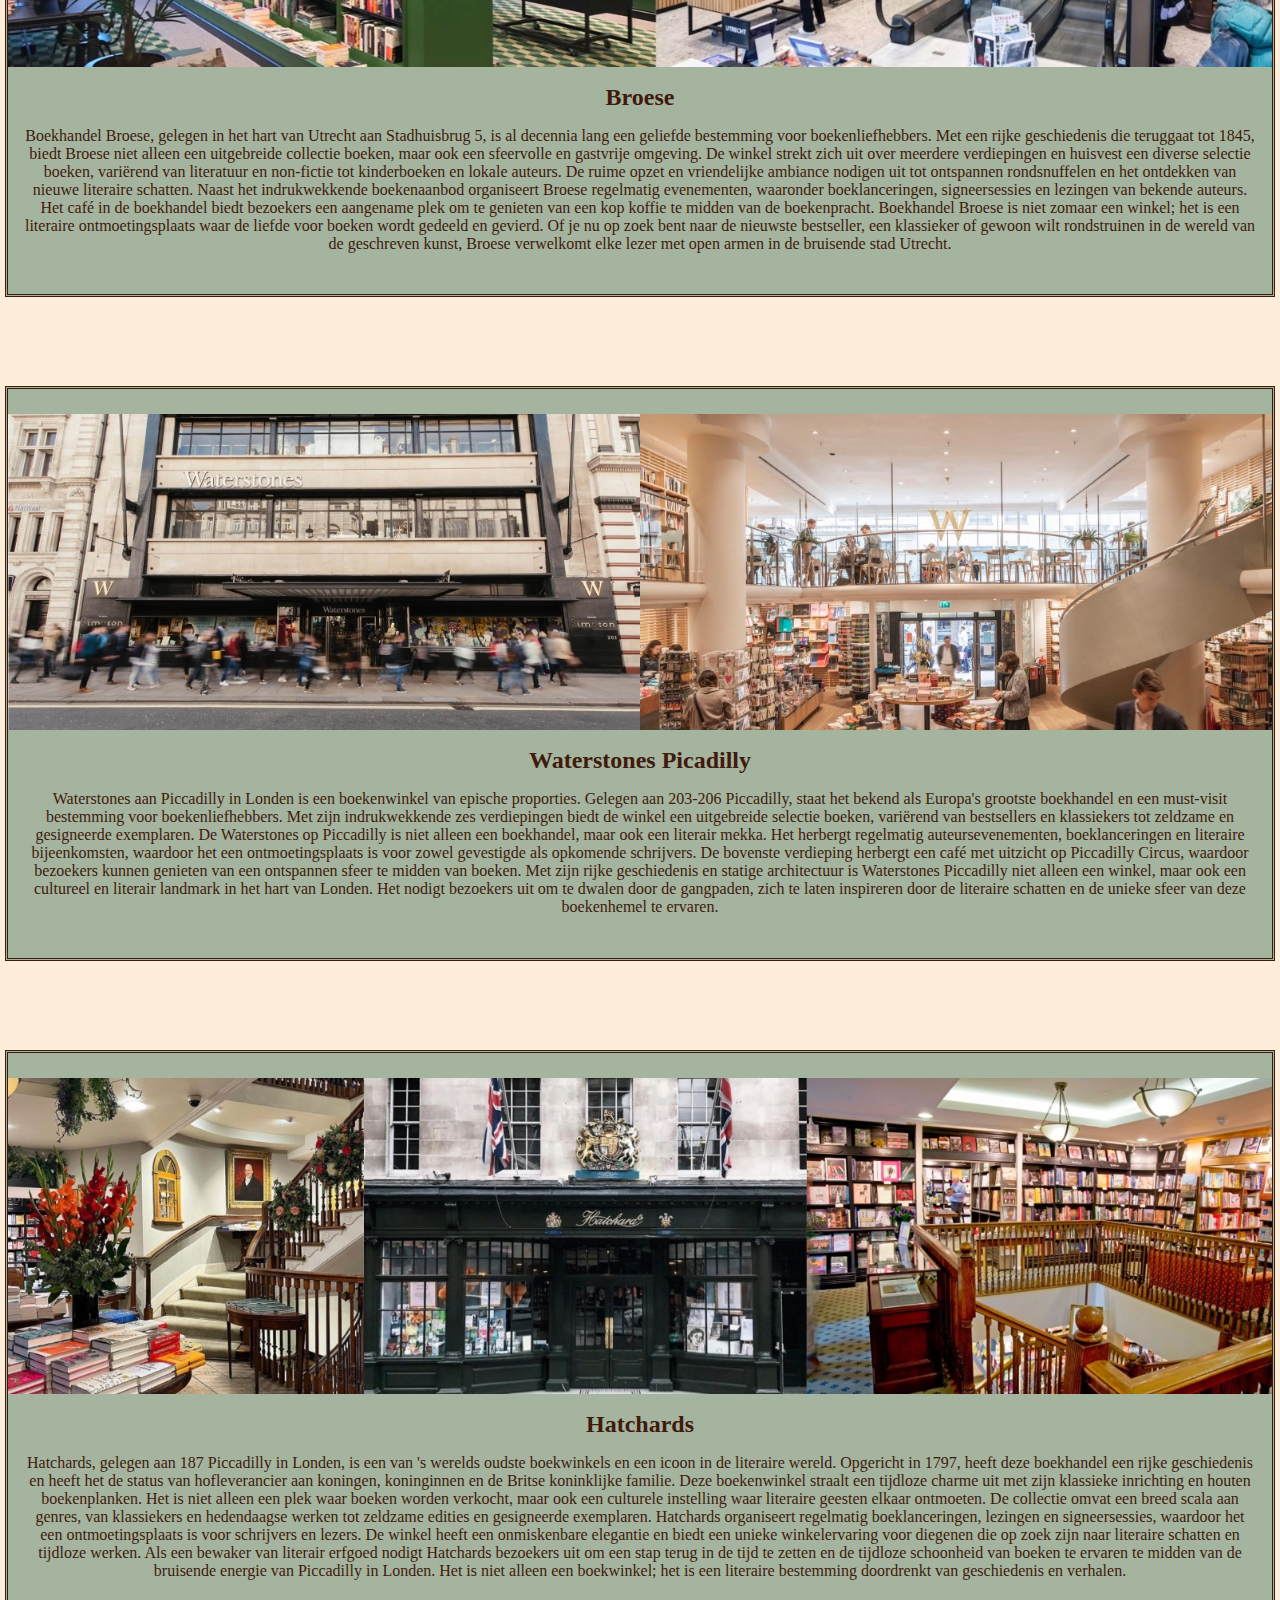
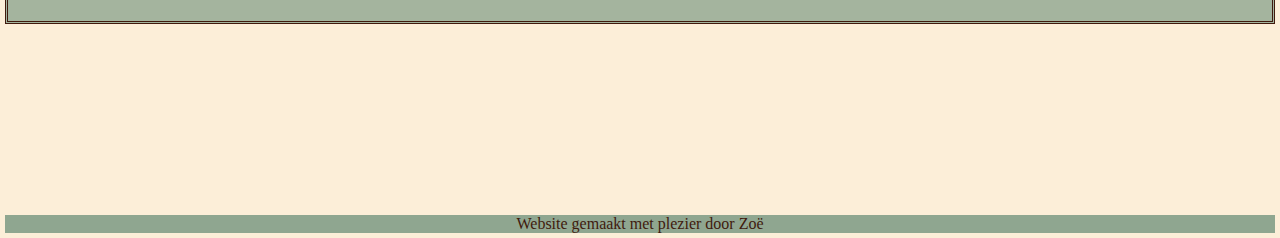
<file: shelf-wanderer.html>
<!DOCTYPE html>
<html lang="nl">
<head>
    <meta charset="UTF-8">
    <meta name="viewport" content="width=device-width, initial-scale=1.0">
    <title>Shelf Wanderer</title>
    <link rel="stylesheet" href="style.css">
    
</head>

<body class="shelfwanderer">
    <header>
        <nav>
            <ul>
                <li><a href="index.html">Home</a></li> 
                <li><a href="page-thoughts.html">Page Thoughts</a></li>
                <li><a href="shelf-wanderer.html">Shelf Wanderer</a></li>
                <li><a href="about-me.html">About Me</a></li>
            </ul>
        </nav>
    </header>
    <main>
        <article class="winkels">
                <h1>Shelf Wanderer</h1>
                <p>Welkom op Pages & Places, de plek waar literaire ontdekkingen en boekwinkelavonturen samenkomen!<br>
                Als boekenliefhebber heb ik het voorrecht gehad om een reis langs de planken te maken,<br>
                van gezellige onafhankelijke boekwinkels tot indrukwekkende boekhandels in bruisende steden.<br>
                Op deze pagina deel ik mijn ervaringen, impressies van de boekwinkels die ik heb bezocht.<br>
                Of je nu een medeboekenwurmpje bent dat op zoek is naar nieuwe boekwinkelbestemmingen, <br>
                of gewoon geïnteresseerd bent in de magie van boekhandels, hier vind je <br>
                aanbevelingen en misschien zelfs een vleugje boekenwinkelhistorie. <br>
                Laten we samen verdwalen in de geur van vers gedrukte pagina's, de rustige sfeer <br>
                van een leeshoekje ervaren en de unieke charme van elke boekhandel ontdekken. <br>
                Bereid je voor om met mij mee te gaan op een literaire reis vol boekenliefde en ontdekkingen. <br>
                Pak je leesbril en laat ons samen de wereld van boekwinkels verkennen! </p>
                 <!--bron van de tekst is: https://chat.openai.com -->

                <h2>Boekenwinkels</h2>
            <section class="vakken">
                <img src="images/waanders.jpeg" alt="twee foto's naast elkaar van de binnenkant van de boekenwinkel Waanders in de Broeren in Zwolle te zien is de binnenkant van een kerk"> <!--bron van de foto is: https://www.bkpunt.nl/portfolio/waanders-in-de-broeren/ -->
                <h4>Waanders in de Broeren</h4>
                <p>Boekhandel Waanders in de Broeren, gevestigd in de prachtige Broerenkerk in Zwolle, biedt een unieke en sfeervolle boekwinkelervaring.
                De historische setting van de voormalige kerk voegt een bijzondere dimensie toe aan het winkelen voor boeken.
                Waanders in de Broeren huisvest een uitgebreide collectie boeken, variërend van literaire werken en 
                bestsellers tot kunstboeken en kinderliteratuur. De hoge plafonds en indrukwekkende architectuur van de kerk zorgen 
                voor een atmosfeer van rust en contemplatie, waardoor het bladeren door boeken een bijzonder genot wordt. Naast het 
                diverse boekenaanbod heeft Waanders in de Broeren ook een café waar bezoekers kunnen genieten van een kop koffie te 
                midden van de boekenpracht. De combinatie van literatuur, geschiedenis en architectuur maakt een bezoek aan deze 
                boekhandel een verrijkende ervaring. Deze boekwinkel is niet alleen een plaats voor het kopen van boeken; het is een 
                culturele bestemming waar lezers en kunstliefhebbers samenkomen om te genieten van de geneugten van geschreven 
                woorden en de pracht van een unieke omgeving. Waanders in de Broeren belichaamt de harmonieuze samensmelting van 
                literatuur en erfgoed.
                </p> <!--bron van de tekst is: https://chat.openai.com -->
            </section>

            <section class="vakken">
                <img src="images/utrecht.jpeg" alt="twee foto's naast elkaar van de binnenkant van de boekenwinkel Broese in Utrecht, op de linker foto zijn hele grote groene gevulde boekenkasten te zien, en op de rechterfoto zijn witte boekenkasten te zien, tafels met boeken erop, een roltrap, en een grote kassa balie.">  <!--bron van foto 1 is: https://maarbouwmanagement.nl/boekhandel-broese-utrecht/ bron van foto 2 is: https://www.duic.nl/retail/achter-de-schermen-bij-broese-utrecht-genoeg-jongeren-lopen-hier-met-stapels-boeken-de-deur-uit/ -->
                <h4>Broese</h4>
                <p>Boekhandel Broese, gelegen in het hart van Utrecht aan Stadhuisbrug 5, is al decennia lang een geliefde bestemming 
                voor boekenliefhebbers. Met een rijke geschiedenis die teruggaat tot 1845, biedt Broese niet alleen een uitgebreide 
                collectie boeken, maar ook een sfeervolle en gastvrije omgeving. De winkel strekt zich uit over meerdere verdiepingen 
                en huisvest een diverse selectie boeken, variërend van literatuur en non-fictie tot kinderboeken en lokale auteurs. 
                De ruime opzet en vriendelijke ambiance nodigen uit tot ontspannen rondsnuffelen en het ontdekken van nieuwe literaire 
                schatten. Naast het indrukwekkende boekenaanbod organiseert Broese regelmatig evenementen, waaronder boeklanceringen, 
                signeersessies en lezingen van bekende auteurs. Het café in de boekhandel biedt bezoekers een aangename plek om te 
                genieten van een kop koffie te midden van de boekenpracht. Boekhandel Broese is niet zomaar een winkel; het is een 
                literaire ontmoetingsplaats waar de liefde voor boeken wordt gedeeld en gevierd. Of je nu op zoek bent naar de nieuwste 
                bestseller, een klassieker of gewoon wilt rondstruinen in de wereld van de geschreven kunst, Broese verwelkomt elke 
                lezer met open armen in de bruisende stad Utrecht.
                </p> <!--bron van de tekst is: https://chat.openai.com -->
            </section>

            <section class="vakken">
                <img src="images/waterstones.jpeg" alt="Twee foto's van de boekenwinkel Waterstones op Piccadilly in Londen, de eerste foto is een foto van de buitenkant van de waterstones winkel in londen picadilly, voor de winkel langs lopen meerdere mensen, op de tweede foto is de binnenkant van de boekenwinkel te zien, je ziet meerdere rekken met kaartjes, tafels vol met boeken, een trap die naar boven gaat, boven zie je allemaal mensen zitten aan een tafeltje.  "> <!--bron van de 1ste foto is:https://www.thebookseller.com/news/small-press-alliance-hosts-free-title-showcase-at-waterstones-piccadilly , 2de foto is https://www.fabricasgr.com/en/portfolio/retail-eng/london-uk-waterstones-piccadilly-203-206/ -->
                <h4>Waterstones Picadilly</h4>
                <p>Waterstones aan Piccadilly in Londen is een boekenwinkel van epische proporties. Gelegen aan 203-206 Piccadilly, 
                staat het bekend als Europa's grootste boekhandel en een must-visit bestemming voor boekenliefhebbers. 
                Met zijn indrukwekkende zes verdiepingen biedt de winkel een uitgebreide selectie boeken, variërend van bestsellers en 
                klassiekers tot zeldzame en gesigneerde exemplaren. De Waterstones op Piccadilly is niet alleen een boekhandel, maar ook 
                een literair mekka. Het herbergt regelmatig auteursevenementen, boeklanceringen en literaire bijeenkomsten, waardoor het 
                een ontmoetingsplaats is voor zowel gevestigde als opkomende schrijvers. De bovenste verdieping herbergt een café met 
                uitzicht op Piccadilly Circus, waardoor bezoekers kunnen genieten van een ontspannen sfeer te midden van boeken. Met zijn 
                rijke geschiedenis en statige architectuur is Waterstones Piccadilly niet alleen een winkel, maar ook een cultureel en 
                literair landmark in het hart van Londen. Het nodigt bezoekers uit om te dwalen door de gangpaden, zich te laten inspireren 
                door de literaire schatten en de unieke sfeer van deze boekenhemel te ervaren.
                </p> <!--bron van de tekst is: https://chat.openai.com -->
            </section>

            <section class="vakken">
                <img src="images/hatch.jpeg" alt="Drie foto's zijn naast elkaar te zien, op de eerste foto van links is een grote trap te zien, een tafel met allemaal boeken erop en een grote vaas met oranje en rode bloemen, langs de rails van de trap hangen ook bloemen in het rood roze en wit, op de tweede foto is de voorkant van de boekenwinkel te zien, boven de ingang van de boekenwinkel hangen twee vlaggen van het Verenigd Koninkrijk, door de ramen zijn geëtaleerde boeken te zien, de voorzijde van de ingang is donkergroen gekleurd, op de rechterfoto zijn allemaal kasten met boeken erin te zien en er is een grote trap die naar beneden gaat midden in de kamer."> <!--bron van de foto is:https://secretldn.com/hatchards-historic-london-bookshop/  en de 2de foto: https://mayfairtimes.co.uk/2019/10/tall-stories/ 3de foto is: instagram Hatchards-->
                <h4>Hatchards</h4>
                <p>Hatchards, gelegen aan 187 Piccadilly in Londen, is een van 's werelds oudste boekwinkels 
                en een icoon in de literaire wereld. Opgericht in 1797, heeft deze boekhandel een rijke geschiedenis en heeft het de 
                status van hofleverancier aan koningen, koninginnen en de Britse koninklijke familie. Deze boekenwinkel straalt een 
                tijdloze charme uit met zijn klassieke inrichting en houten boekenplanken. Het is niet alleen een plek waar boeken 
                worden verkocht, maar ook een culturele instelling waar literaire geesten elkaar ontmoeten. De collectie omvat een 
                breed scala aan genres, van klassiekers en hedendaagse werken tot zeldzame edities en gesigneerde exemplaren. Hatchards 
                organiseert regelmatig boeklanceringen, lezingen en signeersessies, waardoor het een ontmoetingsplaats is voor 
                schrijvers en lezers. De winkel heeft een onmiskenbare elegantie en biedt een unieke winkelervaring voor diegenen 
                die op zoek zijn naar literaire schatten en tijdloze werken. Als een bewaker van literair erfgoed nodigt Hatchards 
                bezoekers uit om een stap terug in de tijd te zetten en de tijdloze schoonheid van boeken te ervaren te midden van 
                de bruisende energie van Piccadilly in Londen. Het is niet alleen een boekwinkel; het is een literaire bestemming 
                doordrenkt van geschiedenis en verhalen.
                </p> <!--bron van de tekst is: https://chat.openai.com -->
            </section>
        </article>
    </main>
    <footer>
        <p>Website gemaakt met plezier door Zoë</p>
    </footer>
</body>
</html>
</file>
<file: style.css>
* {
    margin: 0;
    padding: 0;
    box-sizing: border-box;
}


body {
    background: #fceed8;
    color: #401A0D;
    font-family: american typewriter;
    font-size: medium;
    border: 5px blue;
    padding: 5px;
    margin-top: 10px;
}

h1 {
    display: flex;
    justify-content: center;
    border-radius: 15px;
    color: #401A0D;
    margin-top: 5%;
    background: #fceed8;
    font-size: 3em;
    margin-bottom: 5%;
}
img {
    max-width: 100%;
}

li {
    color: #401A0D;
}

nav ul {
    display: flex;
    color: #BF8049;
    border-radius: 25%;
    flex-direction: row;
    justify-content: space-between;
}

nav ul li {
    background-color: #f4debbc9;
    color: #401A0D;
    list-style-type: none;
}

nav li img {
    width: 150px;
    height: 150px;
}

nav a {
    border: solid #8FA690;
    background-color: #fceed8;
    border-radius: 20%;
    padding: 25px;
    transition: background-color 350ms ease; /*notitie*/
    box-shadow: 2px 2px 2px #8FA690;
    list-style-type: none;
    text-decoration: none;
    color: #401A0D;
}

nav a:hover {
    background-color: #8FA690;
}

footer {
    background-color: #8FA690;
    color: #401A0D;
    display: flex;
    justify-content: center;
    margin-top: 15%;
}

head title {
    text-align: center;
}

main img {
    background-color: white;
    display: flex;
    justify-content: space-around;
}

section {
    background: #fceed8;
    border: 10px black;
}

div section {
    display: flex;
    align-content: flex-start;
    padding: 20px;
    width: 30vw;
    margin-top: 2%;
    margin-inline: 3%;
    margin-bottom: 2%;
    border-radius: 25%;
    flex-wrap: wrap;
    flex-direction: column;
}

div {
    display: flex;
    flex-wrap: nowrap;
    align-items: flex-start;
}

div section img {
    margin-top: 20px;
    margin-bottom: 20px;
}

.links {
    background: rgb(2, 2, 66);
    color: white;
    border-radius: 7%;
}

.rechts {
    background: rgba(215, 66, 66, 0.79);
    color: black;
    border-radius: 7%;
}

.mooie {
    background: rgba(128, 0, 128, 0.785);
    color: white;
    border-radius: 7%;
}

.vinterland {
    background: whitesmoke;
    color: black;
    border-radius: 7%;
}

.hpstone {
    background: lightgray;
    border-radius: 7%;
}

.muggenland {
    background: #b1cdb2;
    border-radius: 7%;
}

.volwassenwordenisoptioneel {
    background: rgb(242, 156, 147);
    border-radius: 7%;
}

.gonegirl {
    background: rgb(248, 121, 31);
    border-radius: 7%;
}

.grumpus {
    background: rgba(240, 43, 43, 0.805);
    border-radius: 7%;
    color: black;
}

.angstigemensen {
    background: rgb(82, 188, 249);
    border-radius: 7%;
}

.chamberofsecrets {
    background: rgba(6, 124, 6, 0.738);
    border-radius: 7%;
    color: black;
}

.genderswapped {
    background: rgb(195, 228, 249);
    border-radius: 7%;
}

.homepagina {
    display: flex;
    align-items: center;
    color: #401A0D;
    padding-bottom: 10em;   
    flex-wrap: wrap;
    flex-direction: column;
    background-color: #BF8049;
    border-radius: 60%;
    margin-top: 10%;
}

.homepagina p{
    margin: 0em 20em;
    text-align: center;
}

.homepagina img {
    width: 30em;
    border-radius: 50%;
    margin-top: 6em;
    margin-bottom: 8em;
}
  
.coolman {
    display: flex;
    flex-direction: column;
    align-items: center;
    background-color: #8FA690; /*kleur van het blokje*/
    padding: 60px; /*dit zorgt ervoor dat het bruine blokje om de tekst heen groter wordt*/
    margin-top: 7%;
}

.coolman img {
    width: 37vw;
    height: 80vh;
    border-radius: 50%;
}
.vakken {
    color: #401A0D;
    background: #8fa690cf;
    border: double;
    margin-bottom: 7%;
    margin-top: 7%;
    display: flex;
    flex-direction: column;
    padding-top: 2%;
    padding-bottom: 2%;
}

.vakken h4+p{
    text-align: center;
}

.winkels h2 {
    display: flex;
    justify-content: center;
    background-color: #8FA690;
    padding-top: 1%;
    padding-bottom: 1%;
    margin-top: 7%;
    font-size: 2em;
}

.winkels p{
    text-align: center;
    margin: 1em;
}

h4 {
    margin-left: auto;
    margin-right: auto;
    font-size: 1.5em;
    margin-top: 0.7em;
}

h2 {
    margin-top: 0.5em;
    margin-bottom: 1em;
}
</file>
